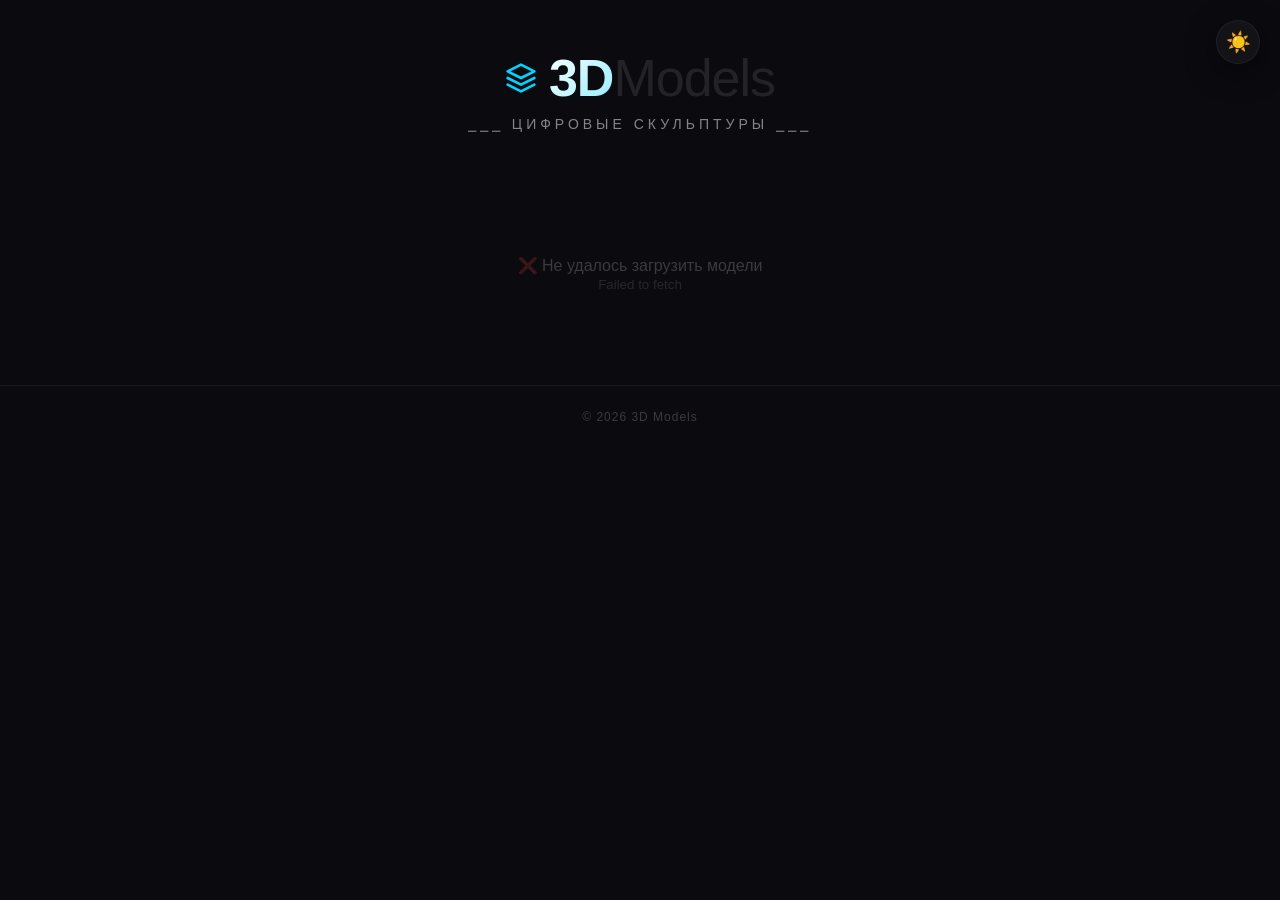
<file: index.html>
<!DOCTYPE html>
<html lang="ru" data-theme="dark">
<head>
    <meta charset="UTF-8" />
    <meta name="viewport" content="width=device-width, initial-scale=1.0, maximum-scale=1.0, user-scalable=yes" />
    <title>3D Models</title>
    <link rel="stylesheet" href="style.css" />
</head>
<body>

    <button class="theme-toggle" id="themeToggle" aria-label="Переключить тему">
        <span class="theme-icon">🌙</span>
    </button>

    <header>
        <div class="header-content">
            <div class="logo">
                <svg class="logo-icon" viewBox="0 0 24 24" fill="none" stroke="currentColor" stroke-width="2" stroke-linecap="round" stroke-linejoin="round">
                    <path d="M12 2L2 7l10 5 10-5-10-5z"/>
                    <path d="M2 17l10 5 10-5"/>
                    <path d="M2 12l10 5 10-5"/>
                </svg>
                <h1>3D<span>Models</span></h1>
            </div>
            <p class="subtitle">⎯⎯⎯  цифровые скульптуры  ⎯⎯⎯</p>
        </div>
    </header>

    <main id="catalog"></main>

    <!-- Модалка с деталями модели -->
    <div id="modal" class="modal hidden">
        <div class="modal-content">
            <button class="close-btn">✕</button>
            <div id="modal-body"></div>
        </div>
    </div>

    <!-- Модалка для заказа -->
    <div id="orderModal" class="modal hidden">
        <div class="modal-content">
            <button class="close-btn" id="orderCloseBtn">✕</button>
            <h2 style="margin-bottom: 8px; color: #fff;">📦 Оформление заказа</h2>
            <div id="orderModalBody"></div>
        </div>
    </div>

    <footer>
        <p>© 2026 3D Models</p>
    </footer>

    <script src="script.js"></script>
</body>
</html>
</file>
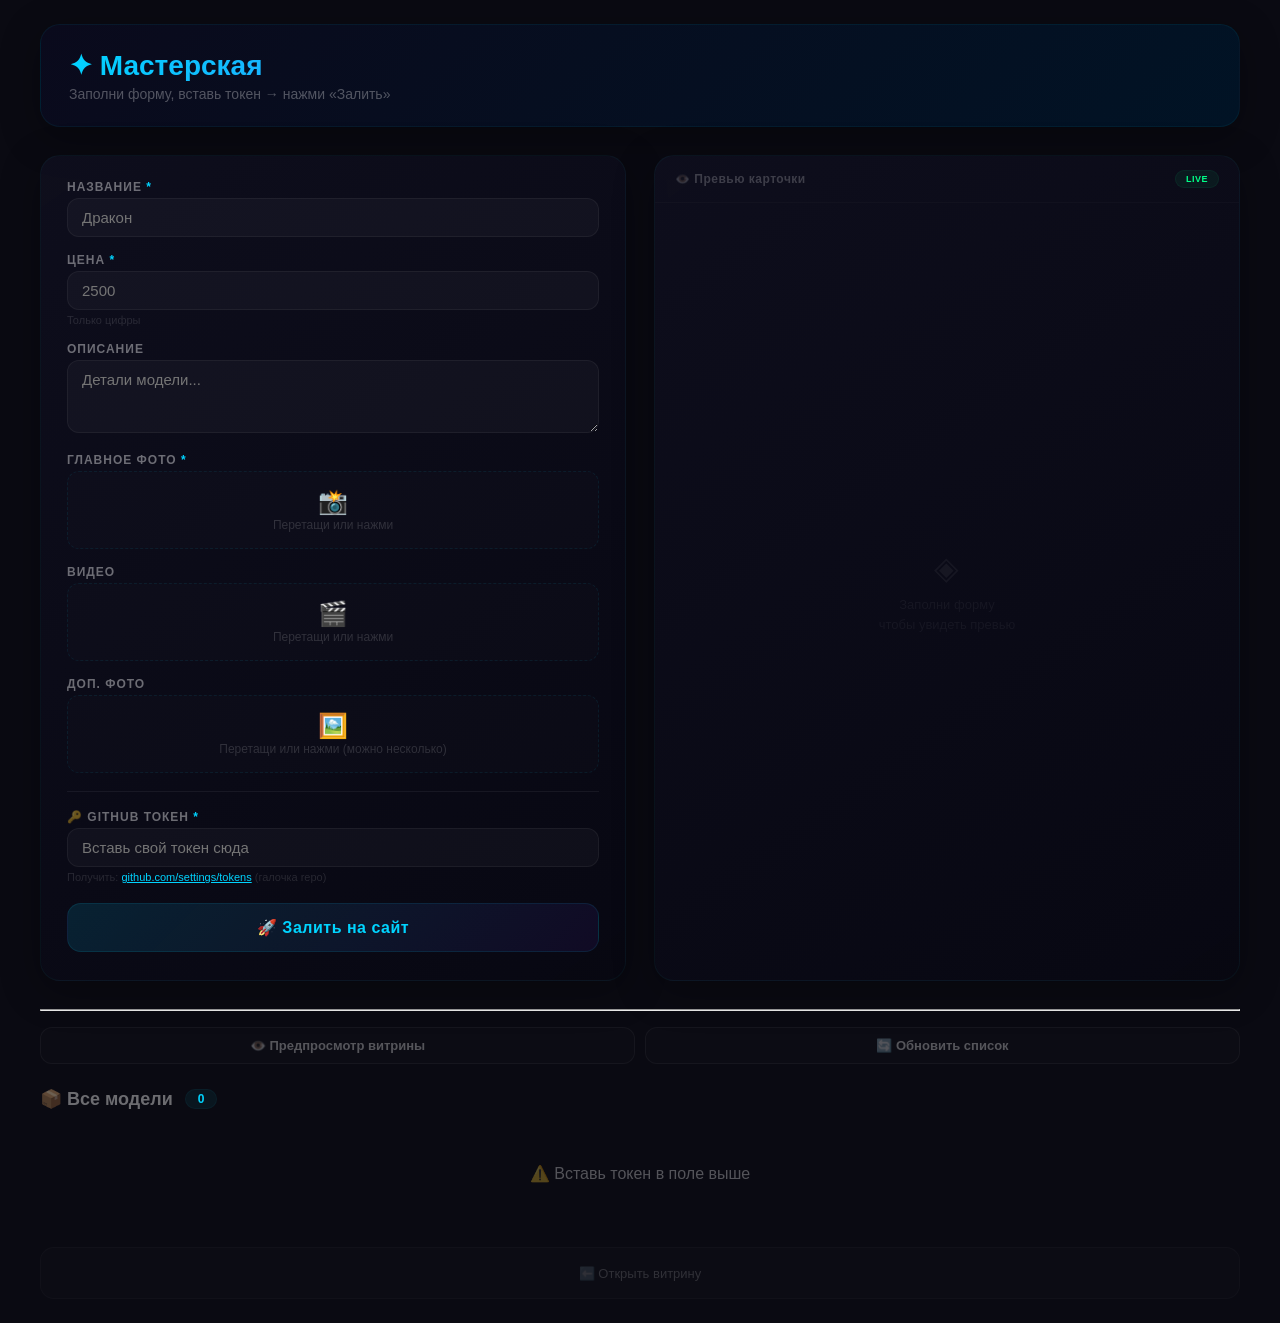
<file: admin.html>
<!DOCTYPE html>
<html lang="ru">
<head>
    <meta charset="UTF-8" />
    <meta name="viewport" content="width=device-width, initial-scale=1.0, maximum-scale=1.0, user-scalable=yes" />
    <title>Мастерская 3D печати</title>
    <link rel="stylesheet" href="admin.css" />
</head>
<body>
    <div class="container">
        <div class="admin-header">
            <h1>✦ Мастерская</h1>
            <p>Заполни форму, вставь токен → нажми «Залить»</p>
        </div>

        <div class="admin-grid">
            <div class="admin-form">
                <form id="uploadForm">
                    <div class="form-group">
                        <label>Название <span>*</span></label>
                        <input type="text" id="name" placeholder="Дракон" required />
                    </div>

                    <div class="form-group">
                        <label>Цена <span>*</span></label>
                        <input type="text" id="price" placeholder="2500" required />
                        <small>Только цифры</small>
                    </div>

                    <div class="form-group">
                        <label>Описание</label>
                        <textarea id="description" rows="3" placeholder="Детали модели..."></textarea>
                    </div>

                    <div class="form-group">
                        <label>Главное фото <span>*</span></label>
                        <div class="drop-zone" id="photoDrop">
                            <div class="drop-zone-content">
                                <span class="drop-icon">📸</span>
                                <p>Перетащи или нажми</p>
                            </div>
                            <input type="file" id="photo" accept="image/*" required />
                        </div>
                        <div id="photoPreview" class="file-preview hidden"></div>
                    </div>

                    <div class="form-group">
                        <label>Видео</label>
                        <div class="drop-zone" id="videoDrop">
                            <div class="drop-zone-content">
                                <span class="drop-icon">🎬</span>
                                <p>Перетащи или нажми</p>
                            </div>
                            <input type="file" id="video" accept="video/*" />
                        </div>
                        <div id="videoPreview" class="file-preview hidden"></div>
                    </div>

                    <div class="form-group">
                        <label>Доп. фото</label>
                        <div class="drop-zone" id="galleryDrop">
                            <div class="drop-zone-content">
                                <span class="drop-icon">🖼️</span>
                                <p>Перетащи или нажми (можно несколько)</p>
                            </div>
                            <input type="file" id="gallery" accept="image/*" multiple />
                        </div>
                        <div id="galleryPreview" class="file-preview hidden"></div>
                    </div>

                    <!-- ПОЛЕ ДЛЯ ТОКЕНА (вводишь вручную) -->
                    <div class="form-group" style="margin-top: 18px; border-top: 1px solid rgba(255,255,255,0.06); padding-top: 18px;">
                        <label>🔑 GitHub токен <span>*</span></label>
                        <input type="text" id="tokenInput" placeholder="Вставь свой токен сюда" required />
                        <small>Получить: <a href="https://github.com/settings/tokens" target="_blank" style="color:#00d4ff;">github.com/settings/tokens</a> (галочка repo)</small>
                    </div>

                    <button type="submit" id="submitBtn">🚀 Залить на сайт</button>
                </form>

                <div id="status"></div>
                <div id="progressBar" class="progress-bar hidden">
                    <div class="progress-fill" id="progressFill"></div>
                    <span id="progressText">0%</span>
                </div>
            </div>

            <div class="admin-preview">
                <div class="preview-header">
                    <span>👁️ Превью карточки</span>
                    <span class="preview-live">LIVE</span>
                </div>
                <div id="cardPreview" class="card-preview">
                    <div class="preview-empty">
                        <span>◈</span>
                        <p>Заполни форму<br>чтобы увидеть превью</p>
                    </div>
                </div>
            </div>
        </div>

        <hr />

        <div class="admin-actions">
            <button id="previewBtn" class="preview-btn">👁️ Предпросмотр витрины</button>
            <button id="refreshBtn" class="refresh-btn">🔄 Обновить список</button>
        </div>

        <div class="models-header">
            <h2>📦 Все модели</h2>
            <span id="modelsCount">0</span>
        </div>
        <div id="modelsList"></div>

        <div class="admin-footer">
            <a href="index.html" target="_blank">⬅️ Открыть витрину</a>
        </div>
    </div>

    <div id="previewModal" class="modal hidden">
        <div class="modal-content preview-modal">
            <span class="close-btn" id="previewClose">✕</span>
            <h2>👁️ Предпросмотр витрины</h2>
            <div id="previewContainer"></div>
        </div>
    </div>

    <script src="env.js"></script>
    <script src="admin.js"></script>
</body>
</html>
</file>
<file: style.css>
:root {
    --bg-primary: #0a0a0f;
    --bg-secondary: #12121f;
    --bg-card: rgba(255, 255, 255, 0.04);
    --bg-card-hover: rgba(255, 255, 255, 0.07);
    --bg-modal: rgba(10, 10, 15, 0.92);
    --text-primary: #f0f0f0;
    --text-secondary: rgba(255, 255, 255, 0.5);
    --text-muted: rgba(255, 255, 255, 0.2);
    --border-color: rgba(255, 255, 255, 0.06);
    --border-hover: rgba(255, 255, 255, 0.12);
    --shadow: 0 8px 32px rgba(0, 0, 0, 0.4);
    --shadow-hover: 0 16px 48px rgba(0, 0, 0, 0.5);
    --gradient: linear-gradient(135deg, #00d4ff, #7b2ffc);
    --gradient-text: linear-gradient(135deg, #ffffff, #00d4ff);
    --glass-bg: rgba(255, 255, 255, 0.03);
    --badge-bg: rgba(0, 212, 255, 0.1);
    --badge-color: #00d4ff;
    --scrollbar-track: #0a0a0f;
    --scrollbar-thumb: rgba(255, 255, 255, 0.08);
}

[data-theme="light"] {
    --bg-primary: #f5f7fa;
    --bg-secondary: #ffffff;
    --bg-card: rgba(255, 255, 255, 0.8);
    --bg-card-hover: rgba(255, 255, 255, 0.95);
    --bg-modal: rgba(255, 255, 255, 0.95);
    --text-primary: #1a1a2e;
    --text-secondary: rgba(26, 26, 46, 0.5);
    --text-muted: rgba(26, 26, 46, 0.2);
    --border-color: rgba(0, 0, 0, 0.06);
    --border-hover: rgba(0, 0, 0, 0.12);
    --shadow: 0 8px 32px rgba(0, 0, 0, 0.06);
    --shadow-hover: 0 16px 48px rgba(0, 0, 0, 0.1);
    --gradient: linear-gradient(135deg, #00b4d8, #7b2ffc);
    --gradient-text: linear-gradient(135deg, #1a1a2e, #00b4d8);
    --glass-bg: rgba(255, 255, 255, 0.6);
    --badge-bg: rgba(0, 180, 216, 0.08);
    --badge-color: #0077b6;
    --scrollbar-track: #f5f7fa;
    --scrollbar-thumb: rgba(0, 0, 0, 0.08);
}

* { margin: 0; padding: 0; box-sizing: border-box; }

html { font-size: 16px; scroll-behavior: smooth; }

body {
    font-family: 'Inter', -apple-system, BlinkMacSystemFont, 'Segoe UI', Roboto, sans-serif;
    background: var(--bg-primary);
    color: var(--text-primary);
    min-height: 100vh;
    overflow-x: hidden;
    transition: background 0.4s ease, color 0.3s ease;
    -webkit-font-smoothing: antialiased;
}

.theme-toggle {
    position: fixed;
    top: 20px;
    right: 20px;
    z-index: 100;
    width: 44px;
    height: 44px;
    border-radius: 50%;
    border: 1px solid var(--border-color);
    background: var(--bg-card);
    backdrop-filter: blur(12px);
    color: var(--text-primary);
    font-size: 20px;
    cursor: pointer;
    transition: all 0.3s ease;
    display: flex;
    align-items: center;
    justify-content: center;
    box-shadow: var(--shadow);
}

.theme-toggle:hover { transform: scale(1.05); border-color: var(--border-hover); background: var(--bg-card-hover); }

header {
    position: relative;
    z-index: 1;
    padding: 48px 20px 32px;
    text-align: center;
}

.header-content { max-width: 600px; margin: 0 auto; }

.logo {
    display: flex;
    align-items: center;
    justify-content: center;
    gap: 12px;
}

.logo-icon {
    width: 32px;
    height: 32px;
    color: #00d4ff;
    transition: color 0.3s ease;
}

[data-theme="light"] .logo-icon { color: #0077b6; }

header h1 {
    font-size: clamp(32px, 6vw, 52px);
    font-weight: 800;
    letter-spacing: -1px;
    background: var(--gradient-text);
    -webkit-background-clip: text;
    -webkit-text-fill-color: transparent;
    background-clip: text;
}

header h1 span {
    font-weight: 300;
    background: none;
    -webkit-text-fill-color: var(--text-muted);
    opacity: 0.5;
}

.subtitle {
    margin-top: 8px;
    font-size: clamp(11px, 1.5vw, 14px);
    letter-spacing: 4px;
    color: var(--text-secondary);
    font-weight: 400;
    text-transform: uppercase;
}

#catalog {
    position: relative;
    z-index: 1;
    display: grid;
    grid-template-columns: repeat(auto-fill, minmax(200px, 1fr));
    gap: 24px;
    max-width: 1200px;
    margin: 32px auto;
    padding: 0 24px;
}

.card {
    position: relative;
    background: var(--bg-card);
    backdrop-filter: blur(12px);
    border-radius: 20px;
    overflow: hidden;
    cursor: pointer;
    transition: all 0.4s cubic-bezier(0.25, 0.46, 0.45, 0.94);
    border: 1px solid var(--border-color);
    box-shadow: var(--shadow);
}

.card:hover {
    transform: translateY(-8px);
    border-color: var(--border-hover);
    background: var(--bg-card-hover);
    box-shadow: var(--shadow-hover);
}

.card-image {
    position: relative;
    width: 100%;
    aspect-ratio: 1 / 1;
    overflow: hidden;
    background: var(--bg-secondary);
}

.card-image img {
    width: 100%;
    height: 100%;
    object-fit: cover;
    transition: transform 0.6s ease;
}

.card:hover .card-image img { transform: scale(1.05); }

.card-image .badge {
    position: absolute;
    top: 14px;
    right: 14px;
    background: var(--badge-bg);
    backdrop-filter: blur(8px);
    border: 1px solid var(--border-color);
    padding: 4px 14px;
    border-radius: 20px;
    font-size: 10px;
    font-weight: 600;
    letter-spacing: 0.5px;
    color: var(--badge-color);
    text-transform: uppercase;
}

.card-info {
    padding: 16px 18px 20px;
}

.card-info .card-tag {
    font-size: 10px;
    font-weight: 600;
    letter-spacing: 1.5px;
    color: var(--text-secondary);
    text-transform: uppercase;
    opacity: 0.5;
    margin-bottom: 4px;
}

.card-info h3 {
    font-size: clamp(16px, 1.6vw, 20px);
    font-weight: 700;
    color: var(--text-primary);
    letter-spacing: -0.3px;
    margin-bottom: 2px;
    white-space: nowrap;
    overflow: hidden;
    text-overflow: ellipsis;
}

.card-info .price {
    font-size: clamp(20px, 2vw, 26px);
    font-weight: 800;
    background: var(--gradient);
    -webkit-background-clip: text;
    -webkit-text-fill-color: transparent;
    background-clip: text;
}

.card-info .price::before {
    content: '₽ ';
    font-weight: 400;
    background: none;
    -webkit-text-fill-color: var(--text-secondary);
    font-size: 0.7em;
}

/* --- Кнопки в карточке --- */
.card-actions {
    display: flex;
    gap: 10px;
    margin-top: 14px;
    flex-wrap: wrap;
}

.card-actions button {
    flex: 1;
    padding: 10px 16px;
    border: none;
    border-radius: 30px;
    font-size: 14px;
    font-weight: 600;
    cursor: pointer;
    transition: all 0.3s ease;
    font-family: inherit;
    min-width: 100px;
}

.btn-order {
    background: linear-gradient(135deg, #00d4ff, #0077ff);
    color: #fff;
    box-shadow: 0 4px 15px rgba(0, 212, 255, 0.2);
}

.btn-order:hover {
    transform: translateY(-3px);
    box-shadow: 0 8px 30px rgba(0, 212, 255, 0.4);
}

.btn-details {
    background: rgba(255, 255, 255, 0.05);
    color: #ccc;
    border: 1px solid #333;
}

.btn-details:hover {
    background: rgba(255, 255, 255, 0.1);
    color: #fff;
}

/* --- Кнопка "Заказать" внутри модалки --- */
.btn-order-in-modal {
    width: 100%;
    padding: 14px;
    margin-top: 20px;
    background: linear-gradient(135deg, #00d4ff, #0077ff);
    border: none;
    border-radius: 30px;
    color: #fff;
    font-size: 18px;
    font-weight: 700;
    cursor: pointer;
    transition: all 0.3s ease;
    box-shadow: 0 4px 20px rgba(0, 212, 255, 0.3);
}

.btn-order-in-modal:hover {
    transform: translateY(-3px);
    box-shadow: 0 8px 40px rgba(0, 212, 255, 0.5);
}

/* --- Модалка --- */
.modal {
    position: fixed;
    top: 0;
    left: 0;
    width: 100%;
    height: 100%;
    background: var(--bg-modal);
    backdrop-filter: blur(24px);
    display: flex;
    align-items: center;
    justify-content: center;
    z-index: 999;
    padding: 20px;
}

.modal.hidden { display: none; }

.modal-content {
    background: var(--bg-secondary);
    border-radius: 24px;
    max-width: 720px;
    width: 100%;
    max-height: 90vh;
    overflow-y: auto;
    padding: 32px 36px 36px;
    position: relative;
    border: 1px solid var(--border-color);
    box-shadow: var(--shadow-hover);
}

/* --- Модалка заказа --- */
#orderModal .modal-content {
    max-width: 600px;
}

#orderModal .modal-content h2 {
    font-size: 28px;
    font-weight: 700;
    color: #fff;
    margin-bottom: 20px;
}

/* --- Общие стили для кнопок закрытия --- */
.close-btn {
    position: sticky;
    top: 0;
    float: right;
    width: 36px;
    height: 36px;
    border-radius: 50%;
    border: none;
    background: var(--bg-card);
    color: var(--text-secondary);
    font-size: 18px;
    cursor: pointer;
    transition: all 0.3s ease;
    display: flex;
    align-items: center;
    justify-content: center;
    backdrop-filter: blur(8px);
}

.close-btn:hover {
    background: var(--bg-card-hover);
    color: var(--text-primary);
    transform: rotate(90deg);
}

#modal-body h2 {
    font-size: clamp(26px, 4vw, 34px);
    font-weight: 800;
    color: var(--text-primary);
    margin-bottom: 2px;
    letter-spacing: -0.5px;
}

#modal-body .price {
    font-size: clamp(26px, 3.5vw, 32px);
    font-weight: 800;
    background: var(--gradient);
    -webkit-background-clip: text;
    -webkit-text-fill-color: transparent;
    background-clip: text;
    margin: 6px 0 18px;
}

#modal-body .price::before {
    content: '₽ ';
    font-weight: 400;
    background: none;
    -webkit-text-fill-color: var(--text-secondary);
    font-size: 0.7em;
}

#modal-body .gallery {
    display: grid;
    grid-template-columns: repeat(auto-fill, minmax(120px, 1fr));
    gap: 12px;
    margin: 16px 0;
}

#modal-body .gallery img {
    width: 100%;
    border-radius: 14px;
    aspect-ratio: 1;
    object-fit: cover;
    border: 1px solid var(--border-color);
    transition: all 0.3s ease;
}

#modal-body .gallery img:hover {
    border-color: var(--border-hover);
    transform: scale(1.02);
}

#modal-body video {
    width: 100%;
    border-radius: 14px;
    margin: 16px 0;
    background: var(--bg-primary);
    border: 1px solid var(--border-color);
}

#modal-body .description {
    color: var(--text-secondary);
    line-height: 1.8;
    font-size: clamp(14px, 1.4vw, 16px);
    background: var(--glass-bg);
    padding: 16px 20px;
    border-radius: 14px;
    border-left: 3px solid #00d4ff;
    margin-top: 4px;
}

[data-theme="light"] #modal-body .description { border-left-color: #0077b6; }

footer {
    position: relative;
    z-index: 1;
    text-align: center;
    padding: 24px 20px;
    color: var(--text-muted);
    font-size: 12px;
    letter-spacing: 1px;
    border-top: 1px solid var(--border-color);
    margin-top: 16px;
}

::-webkit-scrollbar { width: 5px; }
::-webkit-scrollbar-track { background: var(--scrollbar-track); }
::-webkit-scrollbar-thumb { background: var(--scrollbar-thumb); border-radius: 10px; }
::-webkit-scrollbar-thumb:hover { background: rgba(0, 212, 255, 0.2); }

/* --- Адаптив --- */
@media (max-width: 600px) {
    .theme-toggle { top: 14px; right: 14px; width: 40px; height: 40px; font-size: 18px; }
    header { padding: 32px 16px 24px; }
    #catalog { grid-template-columns: repeat(auto-fill, minmax(150px, 1fr)); gap: 14px; padding: 0 14px; margin: 20px auto; }
    .card { border-radius: 16px; }
    .card-image { aspect-ratio: 1 / 1; }
    .card-info { padding: 12px 14px 16px; }
    .card-info h3 { font-size: 14px; }
    .card-info .price { font-size: 18px; }
    .card-image .badge { top: 10px; right: 10px; padding: 3px 10px; font-size: 8px; }
    .modal-content { padding: 20px 18px 24px; border-radius: 18px; }
    #modal-body .gallery { grid-template-columns: repeat(auto-fill, minmax(90px, 1fr)); gap: 10px; }
    .card-actions { flex-direction: column; }
    .card-actions button { width: 100%; }
    #orderModal .modal-content { padding: 20px; }
    #orderModal .modal-content h2 { font-size: 22px; }
}

@media (max-width: 380px) {
    #catalog { grid-template-columns: repeat(auto-fill, minmax(130px, 1fr)); gap: 12px; padding: 0 10px; }
    .card-info { padding: 10px 12px 14px; }
    .card-info h3 { font-size: 13px; }
    .card-info .price { font-size: 16px; }
}

@media (min-width: 601px) and (max-width: 1024px) {
    #catalog { grid-template-columns: repeat(auto-fill, minmax(180px, 1fr)); gap: 20px; padding: 0 20px; }
}

@media (min-width: 1025px) {
    #catalog { grid-template-columns: repeat(auto-fill, minmax(220px, 1fr)); gap: 28px; padding: 0 32px; }
    .card-image { aspect-ratio: 4 / 3; }
}

@media (max-height: 500px) and (orientation: landscape) {
    header { padding: 16px 20px 12px; }
    .logo-icon { width: 24px; height: 24px; }
    header h1 { font-size: 28px; }
    #catalog { grid-template-columns: repeat(auto-fill, minmax(150px, 1fr)); gap: 14px; margin: 16px auto; }
    .card-image { aspect-ratio: 16 / 10; }
}
</file>
<file: admin.css>
* {
    margin: 0;
    padding: 0;
    box-sizing: border-box;
}

body {
    font-family: 'Inter', -apple-system, BlinkMacSystemFont, 'Segoe UI', Roboto, sans-serif;
    background: #0a0a12;
    color: #e0e0e0;
    padding: 24px 16px;
    min-height: 100vh;
}

.container {
    max-width: 1200px;
    margin: 0 auto;
}

.admin-header {
    background: linear-gradient(135deg, rgba(10, 10, 30, 0.9), rgba(0, 20, 40, 0.9));
    padding: 24px 28px;
    border-radius: 20px;
    margin-bottom: 28px;
    border: 1px solid rgba(0, 255, 255, 0.06);
    box-shadow: 0 10px 40px rgba(0, 0, 0, 0.3);
}

.admin-header h1 {
    font-size: 28px;
    font-weight: 800;
    background: linear-gradient(135deg, #00d4ff, #7b2ffc);
    -webkit-background-clip: text;
    -webkit-text-fill-color: transparent;
    background-clip: text;
}

.admin-header p {
    color: rgba(255, 255, 255, 0.3);
    font-size: 14px;
    margin-top: 4px;
}

.admin-grid {
    display: grid;
    grid-template-columns: 1fr 1fr;
    gap: 28px;
    margin-bottom: 28px;
}

@media (max-width: 900px) {
    .admin-grid {
        grid-template-columns: 1fr;
    }
}

.admin-form {
    background: linear-gradient(145deg, rgba(15, 15, 30, 0.9), rgba(8, 8, 18, 0.95));
    padding: 24px 26px 28px;
    border-radius: 20px;
    border: 1px solid rgba(0, 255, 255, 0.04);
    box-shadow: 0 10px 40px rgba(0, 0, 0, 0.3);
}

.form-group {
    margin-bottom: 16px;
}

label {
    display: block;
    font-weight: 600;
    font-size: 12px;
    color: rgba(255, 255, 255, 0.4);
    margin-bottom: 4px;
    text-transform: uppercase;
    letter-spacing: 1px;
}

label span {
    color: #00d4ff;
}

input, textarea {
    width: 100%;
    padding: 10px 14px;
    background: rgba(255, 255, 255, 0.03);
    border: 1px solid rgba(255, 255, 255, 0.05);
    border-radius: 12px;
    color: #ffffff;
    font-size: 15px;
    font-family: inherit;
    transition: all 0.3s;
}

input:focus, textarea:focus {
    outline: none;
    border-color: rgba(0, 212, 255, 0.2);
    background: rgba(255, 255, 255, 0.05);
    box-shadow: 0 0 20px rgba(0, 212, 255, 0.02);
}

textarea {
    resize: vertical;
    min-height: 72px;
}

small {
    display: block;
    margin-top: 4px;
    color: rgba(255, 255, 255, 0.12);
    font-size: 11px;
}

.drop-zone {
    position: relative;
    border: 1px dashed rgba(0, 212, 255, 0.08);
    border-radius: 12px;
    padding: 16px;
    text-align: center;
    background: rgba(255, 255, 255, 0.01);
    transition: all 0.3s;
    cursor: pointer;
}

.drop-zone:hover {
    border-color: rgba(0, 212, 255, 0.15);
    background: rgba(255, 255, 255, 0.03);
}

.drop-zone.drag-over {
    border-color: #00d4ff;
    background: rgba(0, 212, 255, 0.04);
    transform: scale(1.01);
}

.drop-zone input[type="file"] {
    position: absolute;
    left: 0;
    top: 0;
    width: 100%;
    height: 100%;
    opacity: 0;
    cursor: pointer;
}

.drop-zone-content {
    pointer-events: none;
}

.drop-icon {
    font-size: 24px;
    display: block;
}

.drop-zone-content p {
    font-size: 12px;
    color: rgba(255, 255, 255, 0.15);
    margin-top: 2px;
}

.file-preview {
    margin-top: 8px;
    padding: 8px 12px;
    background: rgba(255, 255, 255, 0.02);
    border-radius: 10px;
    border: 1px solid rgba(255, 255, 255, 0.03);
    display: flex;
    flex-wrap: wrap;
    gap: 6px;
}

.file-preview.hidden {
    display: none;
}

.file-preview .preview-item {
    background: rgba(255, 255, 255, 0.04);
    padding: 4px 10px 4px 8px;
    border-radius: 8px;
    font-size: 11px;
    color: rgba(255, 255, 255, 0.4);
    display: flex;
    align-items: center;
    gap: 6px;
}

.file-preview .preview-item .remove-file {
    color: #ff3366;
    cursor: pointer;
    font-weight: 700;
}

button[type="submit"] {
    width: 100%;
    padding: 14px;
    background: linear-gradient(135deg, rgba(0, 212, 255, 0.12), rgba(123, 47, 252, 0.08));
    border: 1px solid rgba(0, 212, 255, 0.1);
    border-radius: 14px;
    color: #00d4ff;
    font-size: 16px;
    font-weight: 700;
    cursor: pointer;
    transition: all 0.3s;
    letter-spacing: 0.5px;
    margin-top: 4px;
}

button[type="submit"]:hover {
    background: linear-gradient(135deg, rgba(0, 212, 255, 0.2), rgba(123, 47, 252, 0.12));
    box-shadow: 0 0 30px rgba(0, 212, 255, 0.04);
    transform: translateY(-2px);
}

button[type="submit"]:disabled {
    opacity: 0.5;
    cursor: not-allowed;
    transform: none;
}

.admin-preview {
    background: linear-gradient(145deg, rgba(15, 15, 30, 0.9), rgba(8, 8, 18, 0.95));
    border-radius: 20px;
    border: 1px solid rgba(0, 255, 255, 0.04);
    box-shadow: 0 10px 40px rgba(0, 0, 0, 0.3);
    overflow: hidden;
    display: flex;
    flex-direction: column;
}

.preview-header {
    display: flex;
    justify-content: space-between;
    align-items: center;
    padding: 14px 20px;
    border-bottom: 1px solid rgba(255, 255, 255, 0.02);
    font-size: 12px;
    color: rgba(255, 255, 255, 0.2);
    font-weight: 600;
    letter-spacing: 0.5px;
}

.preview-live {
    color: #00ff88;
    font-size: 9px;
    background: rgba(0, 255, 136, 0.06);
    padding: 3px 10px;
    border-radius: 20px;
    border: 1px solid rgba(0, 255, 136, 0.06);
    animation: blink 1.5s ease-in-out infinite;
}

@keyframes blink {
    0%, 100% { opacity: 1; }
    50% { opacity: 0.3; }
}

.card-preview {
    flex: 1;
    display: flex;
    align-items: center;
    justify-content: center;
    padding: 24px 16px;
    min-height: 280px;
}

.preview-empty {
    text-align: center;
    color: rgba(255, 255, 255, 0.05);
}

.preview-empty span {
    font-size: 32px;
    display: block;
    margin-bottom: 8px;
}

.preview-empty p {
    font-size: 13px;
    line-height: 1.5;
}

.preview-card-mini {
    width: 100%;
    max-width: 280px;
    background: rgba(255, 255, 255, 0.03);
    border-radius: 16px;
    overflow: hidden;
    border: 1px solid rgba(255, 255, 255, 0.04);
}

.preview-card-mini .card-image {
    width: 100%;
    aspect-ratio: 1 / 1;
    background: #0a0a12;
    overflow: hidden;
}

.preview-card-mini .card-image img {
    width: 100%;
    height: 100%;
    object-fit: cover;
}

.preview-card-mini .card-info {
    padding: 12px 14px 16px;
}

.preview-card-mini .card-info .card-tag {
    font-size: 9px;
    letter-spacing: 1.5px;
    color: rgba(255, 255, 255, 0.15);
    text-transform: uppercase;
}

.preview-card-mini .card-info h3 {
    font-size: 17px;
    color: #ffffff;
    font-weight: 700;
    margin: 2px 0;
}

.preview-card-mini .card-info .price {
    font-size: 20px;
    font-weight: 800;
    background: linear-gradient(135deg, #00d4ff, #7b2ffc);
    -webkit-background-clip: text;
    -webkit-text-fill-color: transparent;
    background-clip: text;
}

.preview-card-mini .card-info .card-line {
    width: 24px;
    height: 2px;
    background: linear-gradient(90deg, #00d4ff, transparent);
    margin-top: 8px;
    border-radius: 2px;
}

#status {
    margin-top: 14px;
    padding: 10px 14px;
    border-radius: 12px;
    display: none;
    font-weight: 600;
    font-size: 13px;
}

#status.success {
    display: block;
    background: rgba(0, 255, 136, 0.04);
    border: 1px solid rgba(0, 255, 136, 0.06);
    color: #00ff88;
}

#status.error {
    display: block;
    background: rgba(255, 51, 102, 0.04);
    border: 1px solid rgba(255, 51, 102, 0.06);
    color: #ff3366;
}

#status.loading {
    display: block;
    background: rgba(0, 212, 255, 0.04);
    border: 1px solid rgba(0, 212, 255, 0.06);
    color: #00d4ff;
}

.progress-bar {
    margin-top: 14px;
    background: rgba(255, 255, 255, 0.03);
    border-radius: 20px;
    height: 28px;
    overflow: hidden;
    position: relative;
    border: 1px solid rgba(0, 212, 255, 0.04);
}

.progress-bar.hidden {
    display: none;
}

.progress-fill {
    height: 100%;
    width: 0%;
    background: linear-gradient(90deg, #00d4ff, #7b2ffc);
    border-radius: 20px;
    transition: width 0.5s ease;
}

#progressText {
    position: absolute;
    top: 50%;
    left: 50%;
    transform: translate(-50%, -50%);
    font-size: 11px;
    font-weight: 600;
    color: rgba(255, 255, 255, 0.5);
    letter-spacing: 0.5px;
}

.admin-actions {
    display: flex;
    gap: 10px;
    margin: 16px 0 24px;
}

.admin-actions button {
    flex: 1;
    padding: 10px 16px;
    border: 1px solid rgba(255, 255, 255, 0.04);
    border-radius: 12px;
    background: rgba(255, 255, 255, 0.01);
    color: rgba(255, 255, 255, 0.3);
    font-size: 13px;
    font-weight: 600;
    cursor: pointer;
    transition: all 0.3s;
    font-family: inherit;
}

.admin-actions button:hover {
    background: rgba(255, 255, 255, 0.03);
    border-color: rgba(0, 212, 255, 0.06);
    color: rgba(255, 255, 255, 0.6);
}

.models-header {
    display: flex;
    align-items: center;
    gap: 12px;
    margin-bottom: 14px;
}

.models-header h2 {
    font-size: 18px;
    color: rgba(255, 255, 255, 0.4);
    font-weight: 600;
}

.models-header span {
    background: rgba(0, 212, 255, 0.06);
    color: #00d4ff;
    font-weight: 700;
    font-size: 12px;
    padding: 2px 12px;
    border-radius: 20px;
    border: 1px solid rgba(0, 212, 255, 0.04);
}

#modelsList {
    display: flex;
    flex-direction: column;
    gap: 6px;
}

.model-item {
    background: rgba(255, 255, 255, 0.01);
    border: 1px solid rgba(255, 255, 255, 0.03);
    border-radius: 12px;
    padding: 12px 16px;
    display: flex;
    justify-content: space-between;
    align-items: center;
    transition: all 0.3s;
}

.model-item:hover {
    border-color: rgba(0, 212, 255, 0.04);
    background: rgba(255, 255, 255, 0.02);
}

.model-item .info {
    display: flex;
    align-items: center;
    gap: 12px;
    flex: 1;
    min-width: 0;
}

.model-item .info .thumb {
    width: 36px;
    height: 36px;
    border-radius: 8px;
    object-fit: cover;
    background: #0a0a12;
    border: 1px solid rgba(255, 255, 255, 0.03);
    flex-shrink: 0;
}

.model-item .info .name {
    font-weight: 600;
    color: rgba(255, 255, 255, 0.7);
    font-size: 14px;
    white-space: nowrap;
    overflow: hidden;
    text-overflow: ellipsis;
}

.model-item .info .price {
    color: #00d4ff;
    font-weight: 700;
    font-size: 14px;
    flex-shrink: 0;
    margin-left: auto;
    margin-right: 12px;
}

.model-item .actions {
    display: flex;
    gap: 4px;
    flex-shrink: 0;
}

.model-item .actions button {
    border: none;
    border-radius: 8px;
    padding: 4px 10px;
    font-size: 13px;
    cursor: pointer;
    transition: all 0.3s;
    background: rgba(255, 255, 255, 0.02);
    color: rgba(255, 255, 255, 0.2);
}

.model-item .actions button:hover {
    background: rgba(255, 255, 255, 0.04);
    color: rgba(255, 255, 255, 0.5);
}

.model-item .actions .delete-btn:hover {
    color: #ff3366;
    background: rgba(255, 51, 102, 0.04);
}

.modal {
    position: fixed;
    top: 0;
    left: 0;
    width: 100%;
    height: 100%;
    background: rgba(5, 5, 15, 0.92);
    backdrop-filter: blur(20px);
    display: flex;
    align-items: center;
    justify-content: center;
    z-index: 999;
    padding: 16px;
}

.modal.hidden {
    display: none;
}

.modal-content {
    background: linear-gradient(145deg, rgba(20, 20, 40, 0.95), rgba(10, 10, 20, 0.98));
    border-radius: 20px;
    max-width: 900px;
    width: 100%;
    max-height: 92vh;
    overflow-y: auto;
    padding: 24px 28px 28px;
    border: 1px solid rgba(0, 255, 255, 0.04);
}

.preview-modal h2 {
    font-size: 22px;
    color: rgba(255, 255, 255, 0.4);
    margin-bottom: 16px;
    font-weight: 600;
}

#previewContainer {
    display: grid;
    grid-template-columns: repeat(auto-fill, minmax(180px, 1fr));
    gap: 16px;
}

.preview-card {
    background: rgba(255, 255, 255, 0.01);
    border-radius: 12px;
    overflow: hidden;
    border: 1px solid rgba(255, 255, 255, 0.03);
}

.preview-card img {
    width: 100%;
    aspect-ratio: 1 / 1;
    object-fit: cover;
    background: #0a0a12;
}

.preview-card .info {
    padding: 10px 12px 14px;
}

.preview-card .info h4 {
    color: rgba(255, 255, 255, 0.6);
    font-size: 14px;
    font-weight: 600;
}

.preview-card .info .price {
    font-size: 15px;
    font-weight: 700;
    color: #00d4ff;
}

.close-btn {
    position: sticky;
    top: 0;
    float: right;
    width: 32px;
    height: 32px;
    border-radius: 50%;
    border: none;
    background: rgba(255, 255, 255, 0.02);
    color: rgba(255, 255, 255, 0.15);
    font-size: 18px;
    cursor: pointer;
    transition: all 0.3s;
    display: flex;
    align-items: center;
    justify-content: center;
}

.close-btn:hover {
    background: rgba(255, 255, 255, 0.04);
    color: rgba(255, 255, 255, 0.4);
    transform: rotate(90deg);
}

.admin-footer {
    margin-top: 24px;
    padding: 16px;
    text-align: center;
    background: rgba(255, 255, 255, 0.01);
    border-radius: 14px;
    border: 1px solid rgba(255, 255, 255, 0.02);
}

.admin-footer a {
    color: rgba(255, 255, 255, 0.15);
    text-decoration: none;
    font-size: 13px;
    transition: color 0.3s;
}

.admin-footer a:hover {
    color: rgba(0, 212, 255, 0.3);
}

::-webkit-scrollbar {
    width: 4px;
}
::-webkit-scrollbar-track {
    background: #0a0a12;
}
::-webkit-scrollbar-thumb {
    background: rgba(255, 255, 255, 0.04);
    border-radius: 10px;
}
::-webkit-scrollbar-thumb:hover {
    background: rgba(255, 255, 255, 0.08);
}

.empty-state {
    text-align: center;
    padding: 24px 16px;
    color: rgba(255, 255, 255, 0.06);
}

.empty-state h3 {
    color: rgba(255, 255, 255, 0.1);
    font-size: 16px;
    font-weight: 400;
}

@media (max-width: 600px) {
    body {
        padding: 12px 10px;
    }
    
    .admin-header {
        padding: 18px 20px;
    }
    
    .admin-header h1 {
        font-size: 22px;
    }
    
    .admin-form {
        padding: 18px 16px 22px;
    }
    
    .admin-actions {
        flex-direction: column;
    }
    
    .model-item {
        flex-wrap: wrap;
        gap: 6px;
    }
    
    .model-item .info .price {
        margin-left: 0;
        margin-right: 0;
    }
    
    .model-item .actions {
        width: 100%;
        justify-content: flex-end;
    }
    
    #previewContainer {
        grid-template-columns: repeat(auto-fill, minmax(140px, 1fr));
    }
}
</file>
